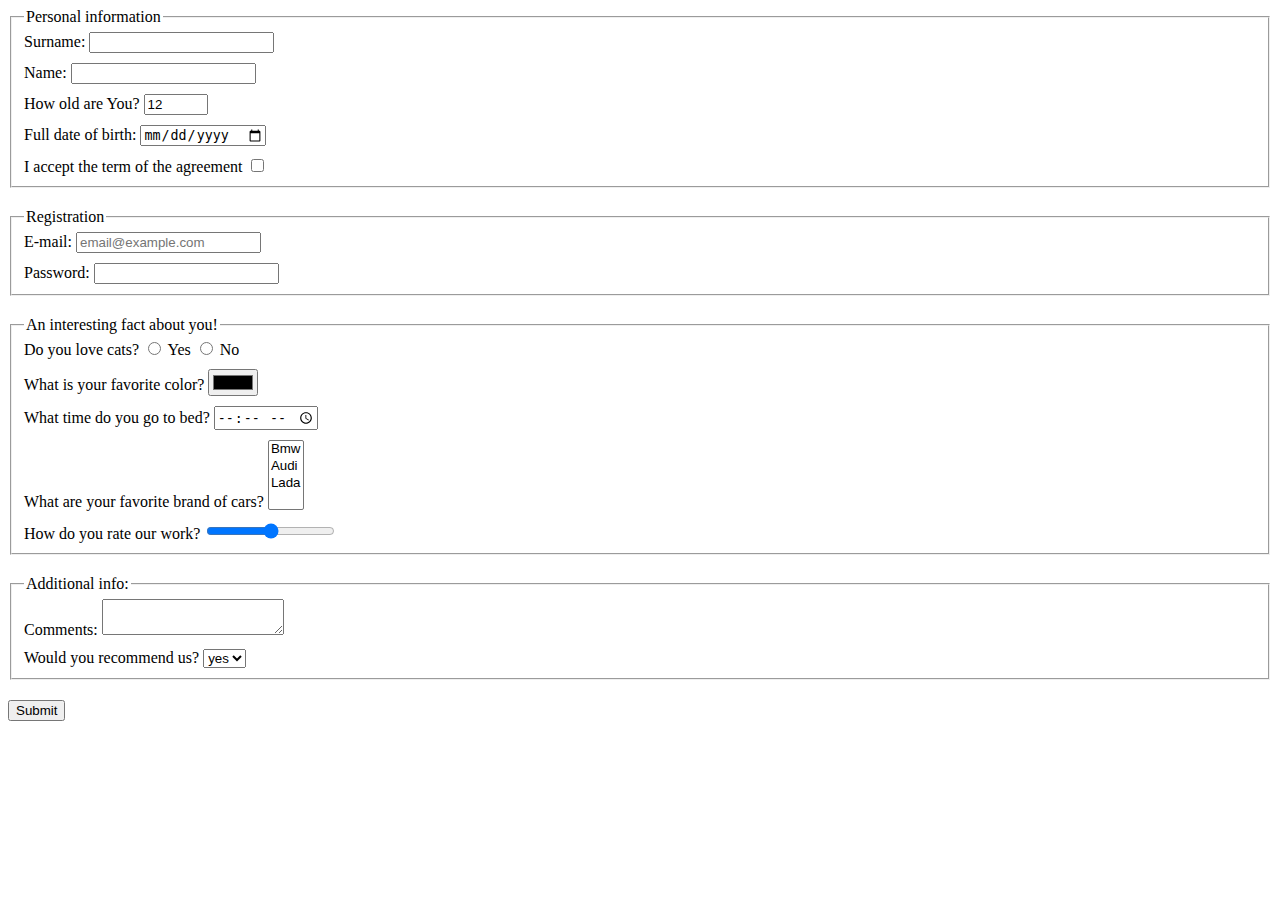
<file: index.html>
<!doctype html><html lang="en"><head><meta charset="UTF-8"><meta name="viewport" content="width=device-width, user-scalable=no, initial-scale=1.0, maximum-scale=1.0, minimum-scale=1.0"><meta http-equiv="X-UA-Compatible" content="ie=edge"><title>HTML Form</title><link rel="stylesheet" href="style.1623a5ce.css"></head><body> <form action="https://mate-academy-form-lesson.herokuapp.com/create-application" method="POST" onsubmit="onSubmit()"> <fieldset class="groupedInfo"> <legend>Personal information</legend> <div class="form-field"> <label for="userSurname">Surname:</label> <input type="text" name="userSurname" id="userSurname" required autocomplete="off"> </div> <div class="form-field"> <label for="userName">Name:</label> <input type="text" name="userName" id="userName" required autocomplete="off"> </div> <div class="form-field"> <label for="yearsOld">How old are You?</label> <input type="number" name="yearsOld" id="yearsOld" value="12" min="1" max="100"> </div> <div class="form-field"> <label for="birthDate">Full date of birth:</label> <input type="date" name="birthDate" id="birthDate" required> </div> <div class="form-field"> <label for="checkbox1">I accept the term of the agreement</label> <input type="checkbox" name="checkbox1" id="checkbox1" required> </div> </fieldset> <fieldset class="groupedInfo"> <legend>Registration</legend> <div class="form-field"> <label for="userEmail">E-mail:</label> <input type="email" name="userEmail" id="userEmail" placeholder="email@example.com" required> </div> <div class="form-field"> <label for="userpassword">Password:</label> <input type="password" name="userpassword" id="userpassword" minlength="8" maxlength="32" required> </div> </fieldset> <fieldset class="groupedInfo"> <legend>An interesting fact about you!</legend> <div class="form-field"> Do you love cats? <input type="radio" name="yesBtn" id="yesBtn" value="yes"> <label for="yesBtn">Yes</label> <input type="radio" name="noBtn" id="noBtn" value="no"> <label for="noBtn">No</label> </div> <div class="form-field"> <label for="color">What is your favorite color?</label> <input type="color" name="color" id="color"> </div> <div class="form-field"> <label for="range">What time do you go to bed?</label> <input type="time" name="time" id="time"> </div> <div class="form-field"> <label for="car-select">What are your favorite brand of cars?</label> <select name="cars" id="car-select" multiple> <option value="bmw">Bmw</option> <option value="audi">Audi</option> <option value="lada">Lada</option> <option value=""></option> </select> </div> <div class="form-field"> <label for="range">How do you rate our work?</label> <input type="range" name="range" id="range" min="0" max="10"> </div> </fieldset> <fieldset class="groupedInfo"> <legend>Additional info:</legend> <div class="form-field"> <label for="coments-area">Comments:</label> <textarea name="coments" id="coments-area"></textarea> </div> <div class="form-field"> <label for="answer-select">Would you recommend us?</label> <select name="answer" id="answer-select"> <option value="yes">yes</option> <option value="no">no</option> </select> </div> </fieldset> <button class="btn" type="submit">Submit</button> </form> <script type="text/javascript" src="main.e97352c4.js"></script> </body></html>
</file>
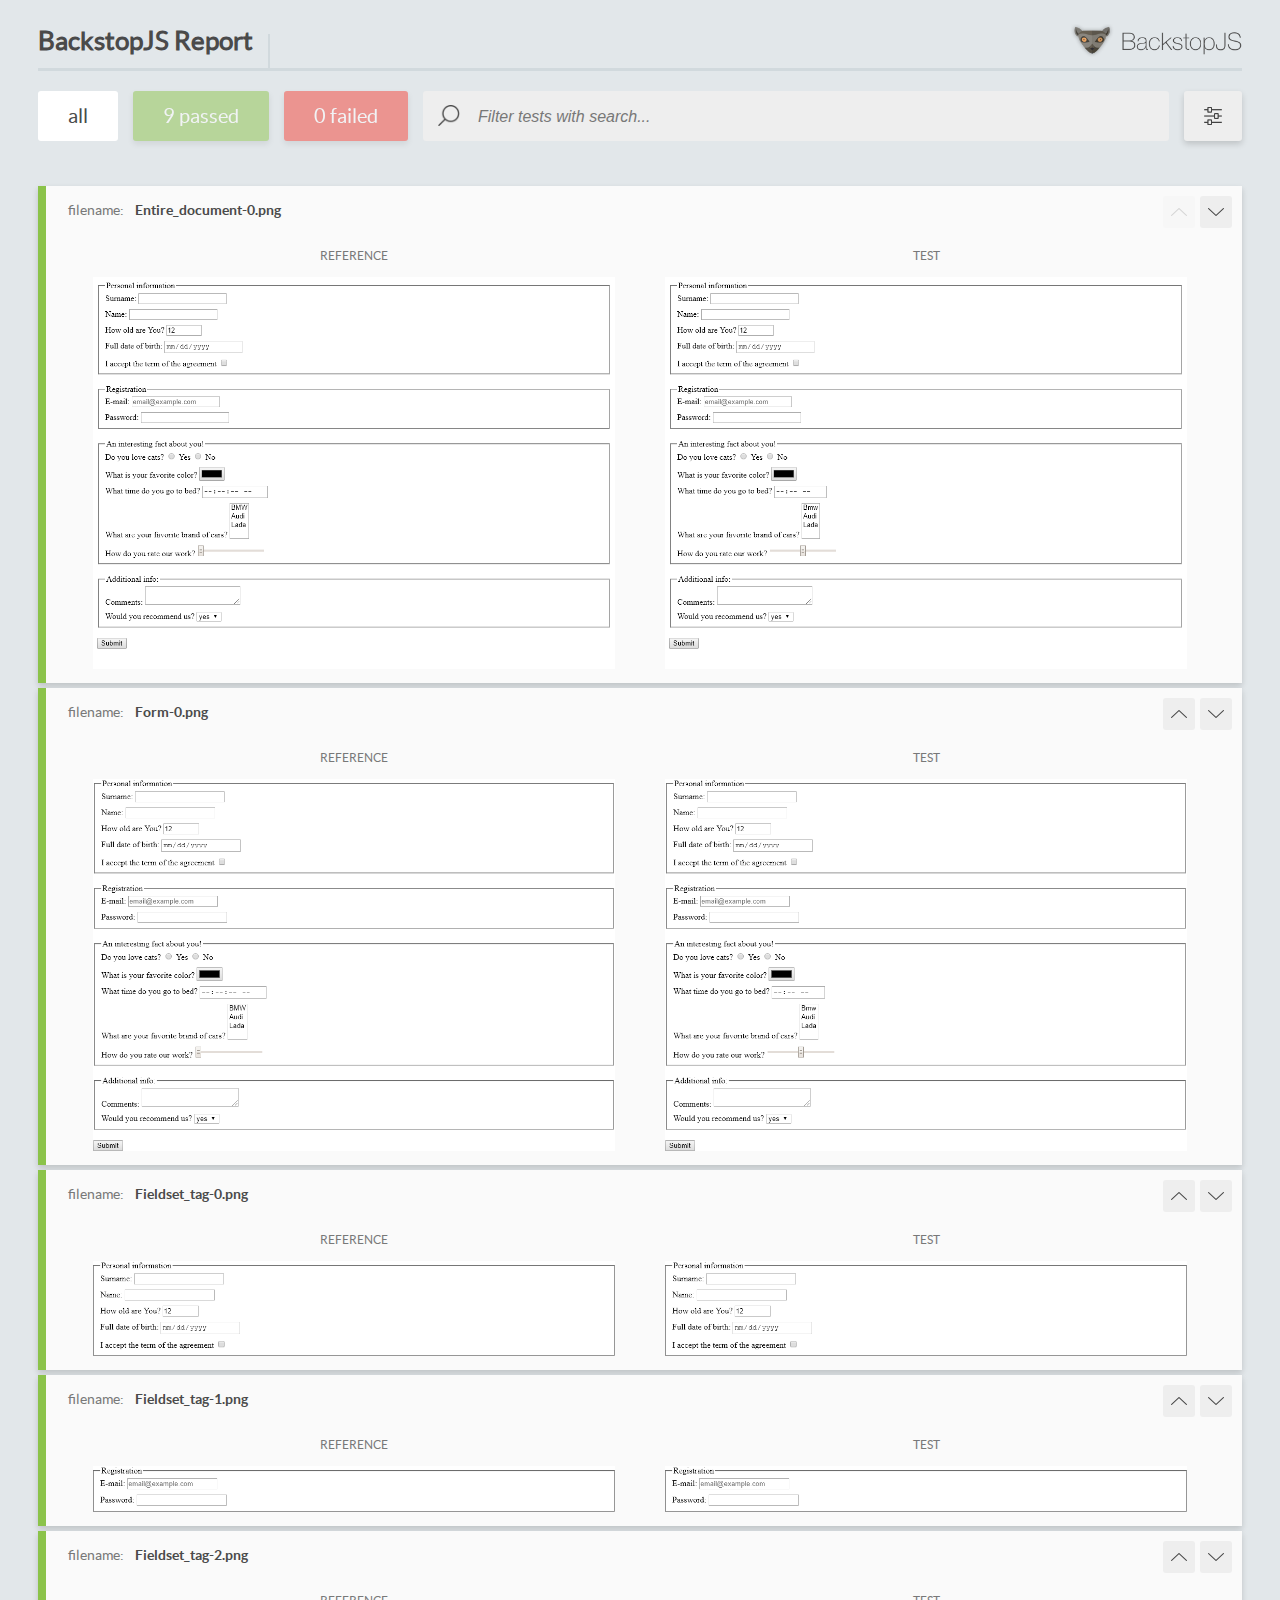
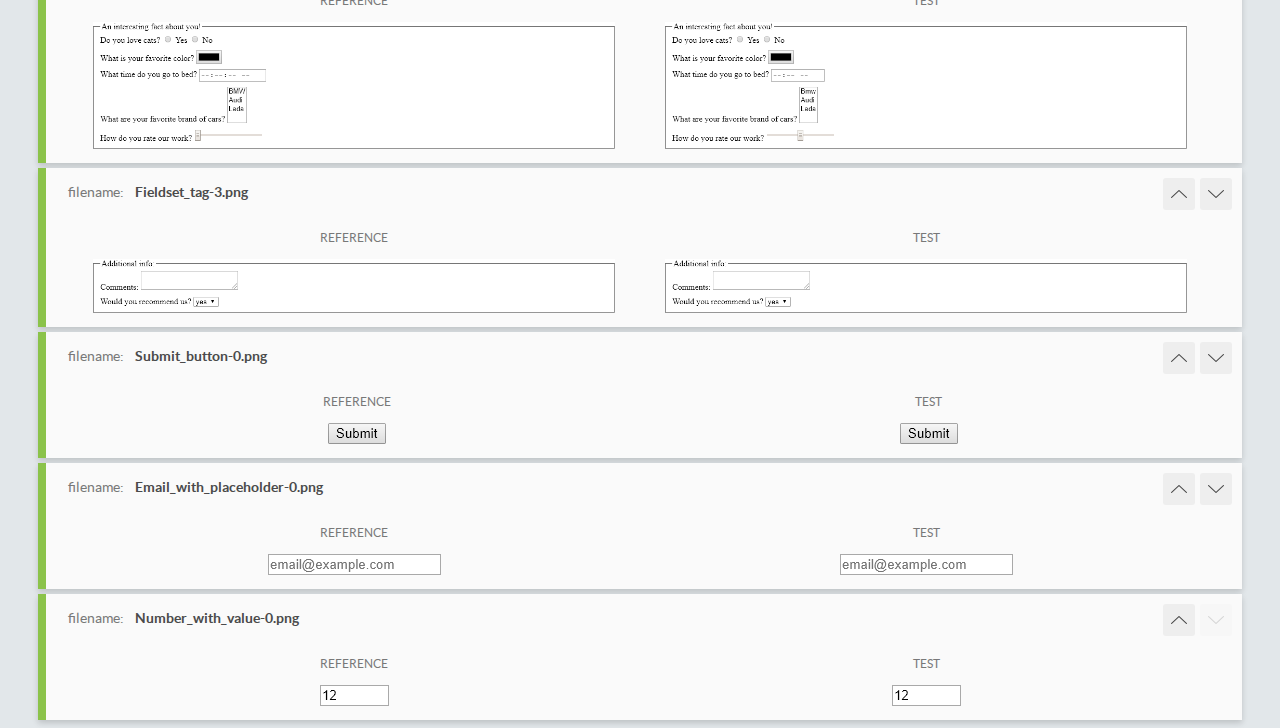
<file: report/html_report/index.html>
<!DOCTYPE html>
<html>
  <head>
    <meta charset="utf-8">
    <title>BackstopJS Report</title>

    <style>
      @font-face {
          font-family: 'latoregular';
          src: url('./assets/fonts/lato-regular-webfont.woff2') format('woff2'),
              url('./assets/fonts/lato-regular-webfont.woff') format('woff');
          font-weight: 400;
          font-style: normal;
      }
      @font-face {
          font-family: 'latobold';
          src: url('./assets/fonts/lato-bold-webfont.woff2') format('woff2'),
              url('./assets/fonts/lato-bold-webfont.woff') format('woff');
          font-weight: 700;
          font-style: normal;
      }

      .ReactModal__Body--open {
          overflow: hidden;
      }
      .ReactModal__Body--open .header {
        display: none;
      }

    </style>
  </head>
  <body style="background-color: #E2E7EA">
    <div id="root">

    </div>
    <script type="text/javascript">
      function report (report) { // eslint-disable-line no-unused-vars
        window.tests = report;
      }
    </script>
    <script type="text/javascript" src="config.js"></script>
    <script type="text/javascript" src="index_bundle.js"></script>
  </body>
</html>
</file>
<file: style.1623a5ce.css>
.groupedInfo:not(:first-child){margin-top:20px}.form-field:not(:last-child){margin:0 0 10px}.btn{margin-top:20px}
/*# sourceMappingURL=style.1623a5ce.css.map */
</file>
